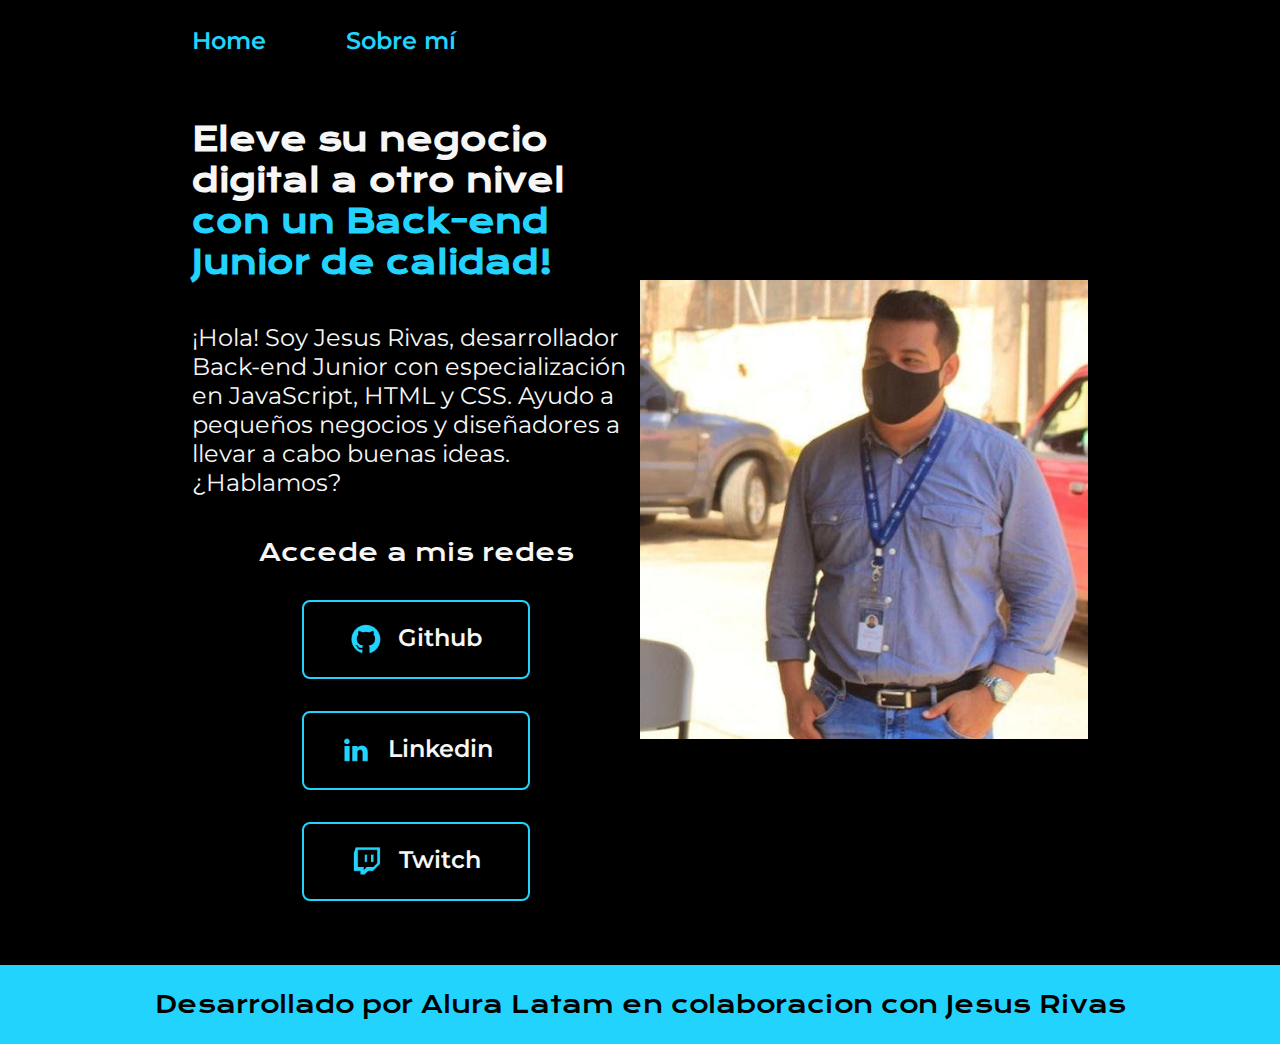
<file: index.html>
<!DOCTYPE html>
<html lang="es-sv">
  <head>
    <meta charset="UTF-8" />
    <meta http-equiv="X-UA-Compatible" content="IE=edge" />
    <meta name="viewport" content="width=device-width, initial-scale=1.0" />
    <title>Portafolio</title>
    <link rel="stylesheet" href="styles/style.css" />
  </head>
  <body>
    <header class="header">
      <nav class="header__menu">
        <a class="header__menu__link" href="index.html">Home</a>
        <a class="header__menu__link" href="about.html">Sobre mí</a>
      </nav>
    </header>
    <main class="presentacion">
      <section class="presentacion__contenido">
        <h1 class="presentacion__contenido__titulo">
          Eleve su negocio digital a otro nivel
          <strong class="titulo-destaque">con un Back-end Junior de calidad! </strong>
        </h1>
        <p class="presentacion__contenido__texto">
          ¡Hola! Soy Jesus Rivas, desarrollador Back-end Junior con especialización en
          JavaScript, HTML y CSS. Ayudo a pequeños negocios y diseñadores a
          llevar a cabo buenas ideas. ¿Hablamos?
        </p>
        <div class="presentacion__enlaces">
          <h2 class="presentacion__enlaces__subtitulo">Accede a mis redes</h2>
          <a
            class="presentacion__enlaces__link"
            href="https://github.com/Yeashua7"
          >
            <img src="./assets/github.png" />
            Github
          </a>
          <a
            class="presentacion__enlaces__link"
            href="https://www.linkedin.com/in/jes%C3%BAs-rivas/"
          >
            <img src="./assets/linkedin.png" />
            Linkedin
          </a>
          <a
            class="presentacion__enlaces__link"
            href="https://www.twitch.tv/yesshua7"
          >
            <img src="./assets/twitch.png" />
            Twitch
          </a>
        </div>
      </section>
      <img
        class="presentacion__imagen"
        src="./assets/jesus.jpg"
        alt="Foto de Jesus Rivas desarrollando un proyecto para la instutucion que labora"
      />
    </main>
    <footer class="footer">
      <p>Desarrollado por Alura Latam en colaboracion con Jesus Rivas</p>
    </footer>
  </body>
</html>
</file>
<file: styles/style.css>
@import url('https://fonts.googleapis.com/css2?family=Krona+One&family=Montserrat:wght@400;600&display=swap');


:root {
    --color-primaria: #000000;
    --color-secundaria: #F6F6F6;
    --color-terciaria: #22D4FD;
    --color-hover: #272727;

    --fuente-krona: 'Krona One', sans-serif;
    --fuente-montserrat: 'Montserrat', sans-serif;
}

* {
    padding: 0;
    margin:0;
}

body{
    box-sizing: border-box;
    background-color: var(--color-primaria);
    color: var(--color-secundaria);
}

.header{
    padding: 2% 0% 0% 15%;
}

.header__menu{
    display: flex;
    gap: 80px;
}
.header__menu__link{
    font-family: var(--fuente-montserrat);
    font-size: 1.5rem;
    font-weight: 600;
    color: var(--color-terciaria);
    text-decoration: none;

}



.presentacion {
    padding: 5% 15%;
    display: flex;
    align-items: center;
    justify-content: space-between;
}

.presentacion__contenido{
    width: 50%;
    display: flex;
    flex-direction: column;
    gap: 40px;
}


.presentacion__contenido__titulo{
    font-size: 2rem;
    font-family: var(--fuente-krona);
}

.titulo-destaque {
    color: var(--color-terciaria); ;
}

.presentacion__contenido__texto{
    font-size: 1.5rem;
    font-family: var(--fuente-montserrat);
}

.presentacion__enlaces{
    display: flex;
    flex-direction: column;
    justify-content: space-between;
    align-items: center;
    gap: 32px;
}

.presentacion__enlaces__subtitulo{
    font-family: var(--fuente-krona);
    font-weight: 400;
    font-size: 1.5rem;
}
.presentacion__enlaces__link{
    display: flex;
    justify-content: center;
    gap: 16px;
    border: 2px solid var(--color-terciaria);
    width: 50%;
    text-align: center;
    border-radius: 8px;
    font-size: 1.5rem;
    font-weight: 600;
    padding: 21.5px 0;
    text-decoration: none;
    color: var(--color-secundaria);
    font-family: var(--fuente-montserrat);
}

.presentacion__enlaces__link:hover{
    background-color: var(--color-hover);
}

.presentacion__imagen{
    width: 50%;
}

.footer{
    color:var(--color-primaria);
    background-color: var(--color-terciaria);
    padding: 24px;
    text-align: center;
    font-family: var(--fuente-krona);
    font-size: 1.5rem;
    font-weight: 400;
}

@media (max-width: 1200px) {

    .header{
        padding: 10%;  
    }
    .header__menu{
        justify-content: center;
    }
    .presentacion{
        flex-direction: column-reverse;
        padding: 5%;

    }

    .presentacion__contenido{
        width: auto;
    }
    
}
</file>
